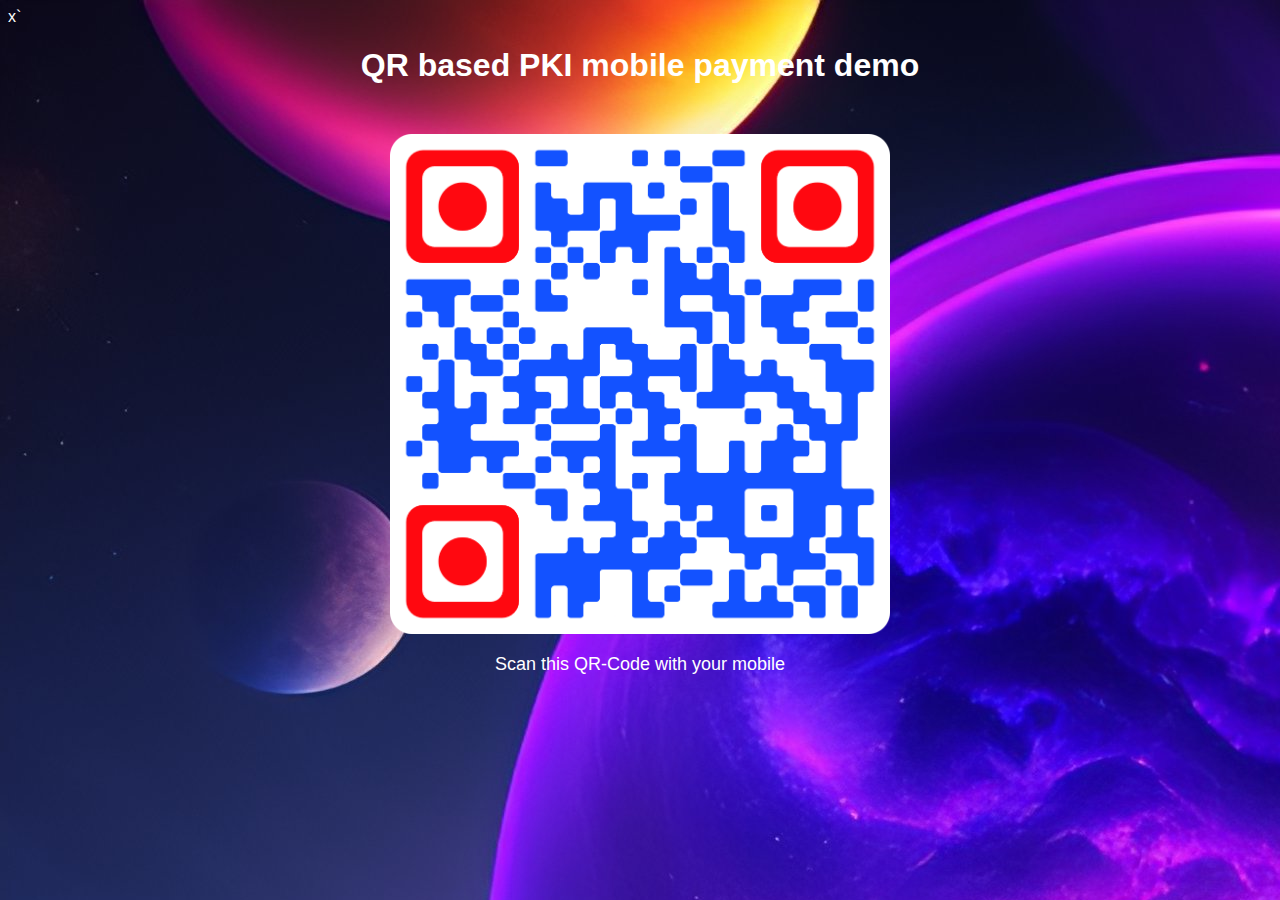
<file: payment.html>
x`<!DOCTYPE html>
<html lang="en">
<head>
    <meta charset="UTF-8">
    <meta name="viewport" content="width=device-width, initial-scale=1.0">
    <title>QR based PKI mobile payment demo</title>
    <link rel="stylesheet" type="text/css" href="qr.css">
</head>
<body>
    <h1>QR based PKI mobile payment demo</h1>
    <div class="container">
        <img src="QR CODE.png" alt="QR Code" width="500px" height="500px">
        <div class="message">Scan this QR-Code with your mobile</div>
    </div>
</body>
</html>
</file>
<file: qr.css>
body {
    background-image: url("wall.jpg");
    color: rgb(255, 255, 255);
    font-family: Arial, sans-serif;
}

h1 {
    text-align: center;
}

.container {
    display: flex;
    flex-direction: column;
    align-items: center;
    justify-content: center;
    margin-top: 50px;
}

.message {
    margin-top: 20px;
    font-size: 18px;
}
</file>
